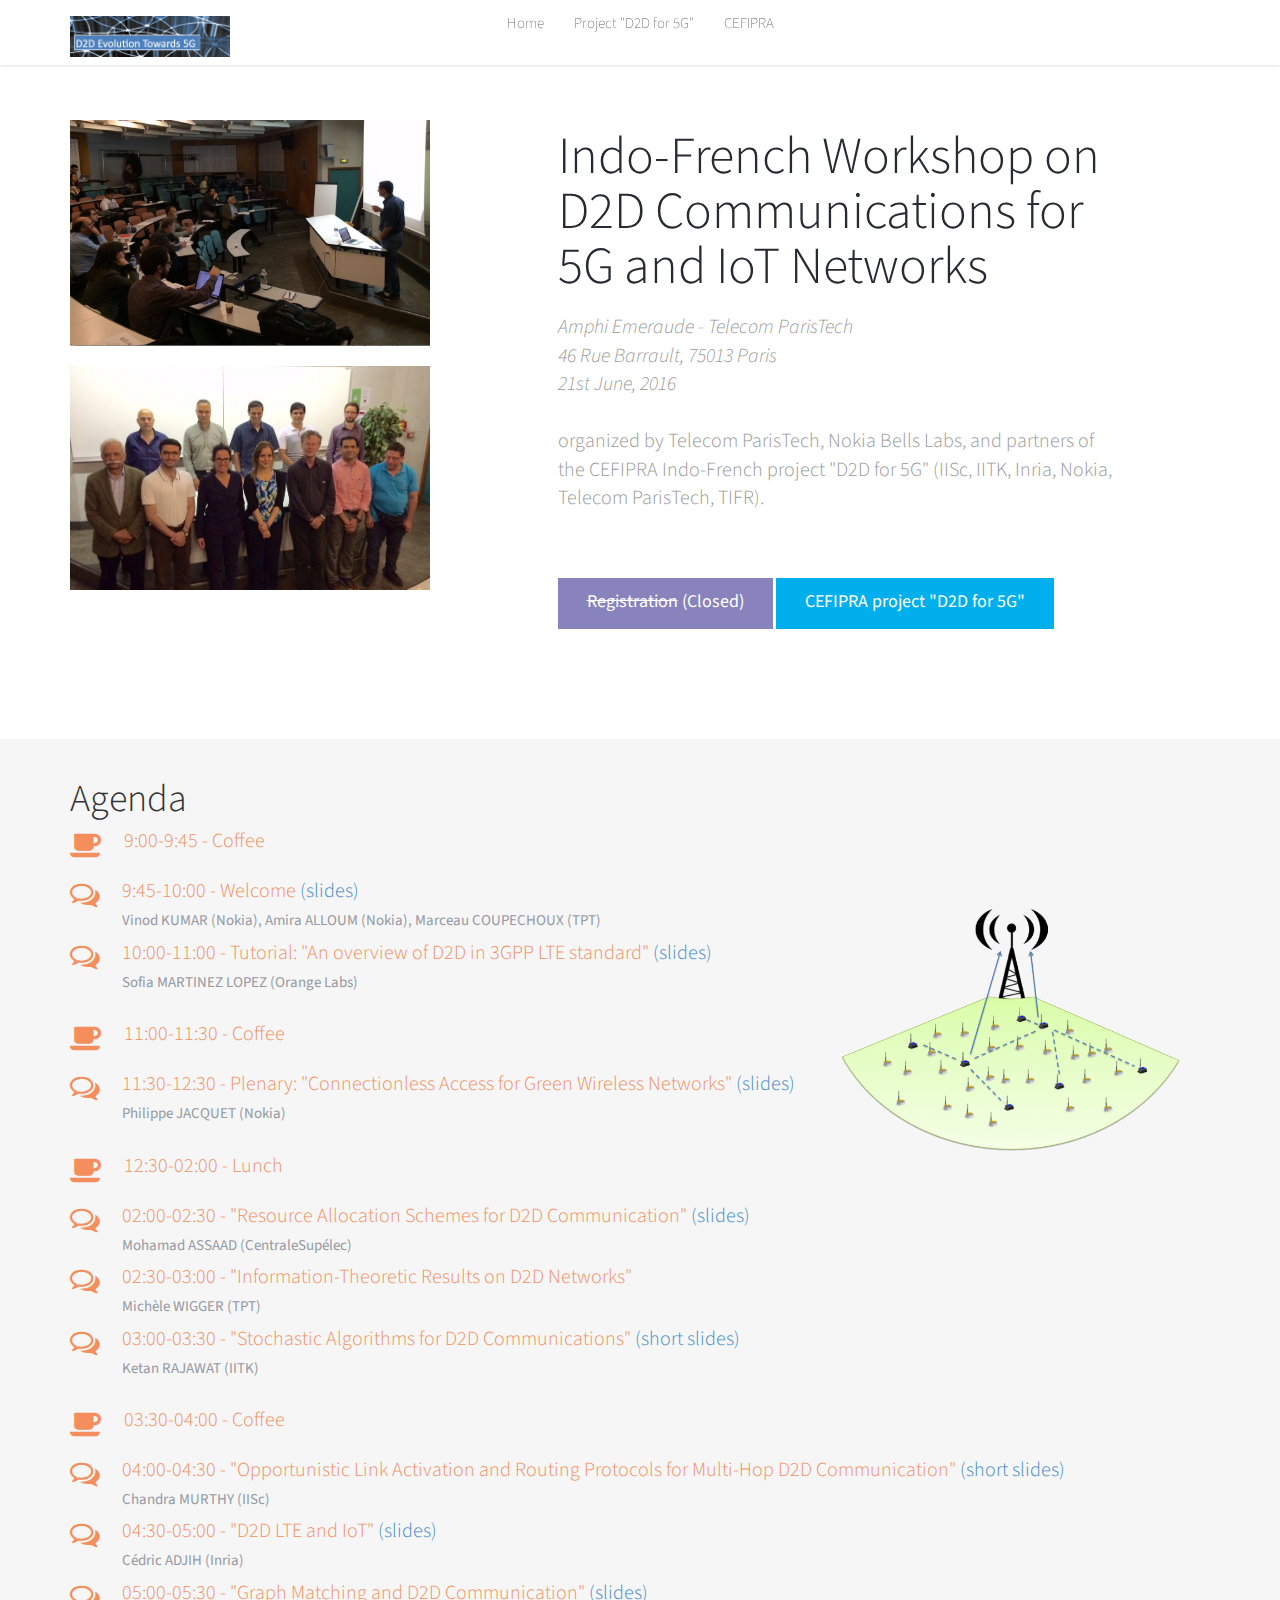
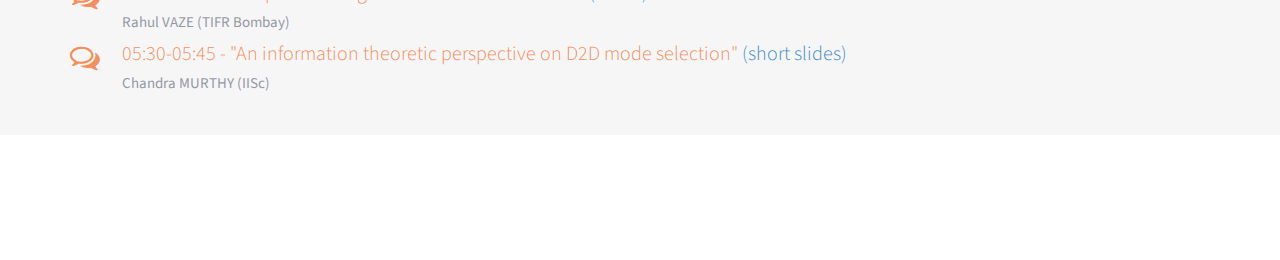
<file: docs/Workshop-June2016/index.html>
<!DOCTYPE html>
<html class="no-js" lang="en">
    <head>
        <meta http-equiv="X-UA-Compatible" content="IE=edge">
        <meta charset="utf-8">
        <title>Indo-French Workshop on D2D Communications for 5G and IoT Networks</title>
        <meta name="description" content="Indo-French Workshop on D2D Communications for 5G and IoT Networks">
        <meta name="viewport" content="width=device-width, initial-scale=1">

        <!-- Place favicon.ico and apple-touch-icon.png in the root directory -->
        
        <!-- Fonts -->




        <!-- CSS -->

        <link rel="stylesheet" href="css/bootstrap.min.css">
        <link rel="stylesheet" href="css/font-awesome.min.css">
        <link rel="stylesheet" href="css/main.css">
        <link rel="stylesheet" href="css/animate.css">
        <link rel="stylesheet" href="css/responsive.css">
        

        <!-- Js -->
        <script src="js/vendor/modernizr-2.6.2.min.js"></script>
        <script src="//ajax.googleapis.com/ajax/libs/jquery/1.10.2/jquery.min.js"></script>
        <script>window.jQuery || document.write('<script src="js/vendor/jquery-1.10.2.min.js"><\/script>')</script>
        <script src="js/bootstrap.min.js"></script>
        <script src="js/plugins.js"></script>
        <script src="js/main.js"></script>
        <script src="js/wow.min.js"></script>
        <script>
         new WOW(
            ).init();
        </script>

    </head>
    <body>


    <header>
        <div class="container">
            <div class="row">
                <div class="col-md-3 col-xs-6 col-sm-3">
                    <a href="http://d2d-4-5g.gforge.inria.fr/" class="logo">
                        <img src="images/d2d-4-5g-logo.jpg" alt="logo" width="160">
                    </a>
                </div>
                <div class="col-md-6 col-xs-6 col-sm-6">
                    <div class="menu">
                        <nav class="navbar navbar-default"> <!-- role="navigation" -->
                            <div class="container-fluid">
                                <!-- Brand and toggle get grouped for better mobile display -->
                                <div class="navbar-header">
                                    <button type="button" class="navbar-toggle collapsed" data-toggle="collapse" data-target="#bs-example-navbar-collapse-1">
                                    <span class="sr-only">Toggle navigation</span>
                                    <span class="icon-bar"></span>
                                    <span class="icon-bar"></span>
                                    <span class="icon-bar"></span>
                                    </button>
                                </div>

                                <!-- Collect the nav links, forms, and other content for toggling -->
                                <div class="collapse navbar-collapse" id="bs-example-navbar-collapse-1">
                                    <ul class="nav navbar-nav">
                                        <li><a href="#banner">Home</a></li>
                                        <li><a href="http://d2d-4-5g.gforge.inria.fr/">Project "D2D for 5G"</a></li>
                                        <li><a href="http://www.cefipra.org/">CEFIPRA</a></li>
                                    </ul>
                                  
                                </div><!-- /.navbar-collapse -->
                            </div><!-- /.container-fluid -->
                        </nav>
                    </div>
                </div>
                <div class="col-md-3 col-xs-12 col-sm-3">
                    <ul class="social-info">
<!-- social link -->
                    </ul>
                </div>
            </div>
        </div>
    </header>

    


    <section id="banner" class="wow fadeInUp">
        <div class="container">
            <div class="row">

                <div class="col-md-4 col-sm-6">
                    <div class="block">
                        <a href="images/image4.JPG"><img class="app-img img-responsive" src="images/D2D-4-5G-workshop.jpg" alt="workshop picture"></a>
                    </div>
                    
                    <div class="block">
                        <a href="images/image1.JPG"><img class="app-img img-responsive" src="images/D2D-Workshop-Participants.jpg" alt="participants picture"></a>
                    </div>


                </div>
                <div class="col-md-6 col-md-offset-1 col-sm-6">
                    <div class="block">
                        <h1>
Indo-French Workshop on D2D Communications for 5G and IoT Networks
                        </h1>
                        <p>
<em>
Amphi Emeraude - Telecom ParisTech <br> 46 Rue Barrault, 75013 Paris
<br>21st June, 2016</em><br><br>
organized by Telecom ParisTech, Nokia Bells Labs, 
and partners of the CEFIPRA Indo-French project "D2D for 5G" (IISc, IITK, Inria, Nokia, Telecom ParisTech, TIFR).
                        </p>

                        <ul class="download-btn">
                            <li>
                                <a href="http://tiny.cc/d2d-5g-iot" class="btn btn-default btn-apple"><span style="text-decoration:line-through;">Registration</span> (Closed)</a>
                            </li>
                            <li>
                                <a href="http://d2d-4-5g.gforge.inria.fr/" class="btn btn-default btn-windows">CEFIPRA project "D2D for 5G"</a>
                            </li>
                        </ul>
                        

                    </div>
                </div>
            </div>
        </div>
    </section>




<!-- service -->   
    


<!-- feature -->

    <section id="feature">
        <div class="container">
            <div class="row">
                <div class="col-md-12 col-sm-6 wow fadeInDown" data-wow-delay=".4s">
                    <div class="block">

<img class="img-responsive" src="images/D2D-repr2.png" alt="" width="400" style="float: right; padding-top: 100px;">
                    <h2 class="title">Agenda</h2>


    <div class="feature-item"><div class="media"> <div class="pull-left icon"> <i class="fa fa-coffee"></i> </div>
      <div class="media-body"><h4 class="media-heading">
      9:00-9:45 - Coffee</h4>
    </div> </div></div>
<br>

    <div class="feature-item"><div class="media"> <div class="pull-left icon"> <i class="fa fa-comments-o"></i> </div>
      <div class="media-body"><h4 class="media-heading">
      9:45-10:00 - Welcome <a href="slides/Intro_D2DWorkshop_21st%20June_MC.pdf">(slides)</a></h4>
      <p>Vinod KUMAR (Nokia), Amira ALLOUM (Nokia), Marceau COUPECHOUX (TPT) </p>
    </div> </div></div>


    <div class="feature-item"><div class="media"> <div class="pull-left icon"> <i class="fa fa-comments-o"></i> </div>
      <div class="media-body"><h4 class="media-heading">
      10:00-11:00 - Tutorial: "An overview of D2D in 3GPP LTE standard" <a href="slides/Overview_LTE_D2D.pdf">(slides)</a></h4>
      <p>Sofia MARTINEZ LOPEZ (Orange Labs)</p>
    </div> </div></div>

<br>
    <div class="feature-item"><div class="media"> <div class="pull-left icon"> <i class="fa fa-coffee"></i> </div>
      <div class="media-body"><h4 class="media-heading">
      11:00-11:30 - Coffee</h4>
    </div> </div></div>
<br>

    <div class="feature-item"><div class="media"> <div class="pull-left icon"> <i class="fa fa-comments-o"></i> </div>
      <div class="media-body"><h4 class="media-heading">
11:30-12:30 - Plenary: "Connectionless Access for Green Wireless Networks"
      <a href="slides/PhilippeJacquet.pdf">(slides)</a></h4>
      <p>Philippe JACQUET (Nokia)</p>
    </div> </div></div>


<br>
    <div class="feature-item"><div class="media"> <div class="pull-left icon"> <i class="fa fa-coffee"></i> </div>
      <div class="media-body"><h4 class="media-heading">
      12:30-02:00 - Lunch</h4>
    </div> </div></div>
<br>

    <div class="feature-item"><div class="media"> <div class="pull-left icon"> <i class="fa fa-comments-o"></i> </div>
      <div class="media-body"><h4 class="media-heading">
      02:00-02:30 - "Resource Allocation Schemes for D2D Communication"
<a href="slides/MohamadAsaad.pdf">(slides)</a></h4>
      <p>Mohamad ASSAAD (CentraleSup&eacute;lec)</p>
    </div> </div></div>

    <div class="feature-item"><div class="media"> <div class="pull-left icon"> <i class="fa fa-comments-o"></i> </div>
      <div class="media-body"><h4 class="media-heading">
02:30-03:00 - "Information-Theoretic Results on D2D Networks" </h4>
      <p>Mich&egrave;le WIGGER (TPT)</p>
    </div> </div></div>

    <div class="feature-item"><div class="media"> <div class="pull-left icon"> <i class="fa fa-comments-o"></i> </div>
      <div class="media-body"><h4 class="media-heading">
      03:00-03:30 - "Stochastic Algorithms for D2D Communications" <a href="slides/Stochastic%20Optimization%20D2D%20Ketan%20Rajawat.pdf">(short slides)</a></h4>
      <p>Ketan RAJAWAT (IITK)</p>
    </div> </div></div>

<br>
    <div class="feature-item"><div class="media"> <div class="pull-left icon"> <i class="fa fa-coffee"></i> </div>
      <div class="media-body"><h4 class="media-heading">
      03:30-04:00 - Coffee</h4>
    </div> </div></div>
<br>


    <div class="feature-item"><div class="media"> <div class="pull-left icon"> <i class="fa fa-comments-o"></i> </div>
      <div class="media-body"><h4 class="media-heading">
04:00-04:30 - "Opportunistic Link Activation and Routing Protocols for Multi-Hop D2D Communication"
      <a href="slides/chandra_murthy_short_presentation.pdf">(short slides)</a></h4>
      <p>Chandra MURTHY (IISc)</p>
    </div> </div></div>

    <div class="feature-item"><div class="media"> <div class="pull-left icon"> <i class="fa fa-comments-o"></i> </div>
      <div class="media-body"><h4 class="media-heading">
   04:30-05:00 - "D2D LTE and IoT" 
<a href="slides/D2D-IoT-adjih.pdf">(slides)</a></h4>
      <p>C&eacute;dric ADJIH (Inria)</p>
    </div> </div></div>

    <div class="feature-item"><div class="media"> <div class="pull-left icon"> <i class="fa fa-comments-o"></i> </div>
      <div class="media-body"><h4 class="media-heading">
   05:00-05:30 - "Graph Matching and D2D Communication"
      <a href="slides/RahulVaze.pdf">(slides)</a></h4>
      <p>Rahul VAZE (TIFR Bombay)</p>
    </div> </div></div>

    <div class="feature-item"><div class="media"> <div class="pull-left icon"> <i class="fa fa-comments-o"></i> </div>
      <div class="media-body"><h4 class="media-heading">
   05:30-05:45 - "An information theoretic perspective on D2D mode selection" 
      <a href="slides/chandra_murthy_short_presentation_last_slide.pdf">(short slides)</a></h4>
      <p>Chandra MURTHY (IISc)</p>
    </div> </div></div>


                    </div>
                </div>




</div>



            <!-- /div -->
        </div>
    </section>






<!-- utility-2 -->


<!-- subscribe -->

    <footer class="wow fadeInUp" data-wow-delay=".4s">
        <div class="container text-center">
            <div class="row">
                <div class="col-md-12">
                        <a class="footer-logo" href="http://d2d-4-5g.gforge.inria.fr/">
                            <img class="img-responsive" src="images/d2d-4-5g-logo.jpg" alt="logo" width="100">
                        </a>
                    <p style="font-size:40%;">Copyright © 2014 Themefisher. Changes copyright 2016 partners of the CEFIPRA "D2D for 5G" projects. All rights reserved. Designed & developed by themefisher.com. Modified by C. Adjih.</p>
                    
                </div>
            </div>
        </div>
    </footer>

</body>
</html>
</file>
<file: docs/Workshop-June2016/css/main.css>
@import url(http://fonts.googleapis.com/css?family=Ubuntu:300,400,500,300italic);
@import url(http://fonts.googleapis.com/css?family=Open+Sans);
@import url(http://fonts.googleapis.com/css?family=Source+Sans+Pro:200,300,400,600,700);
body {
  font-family: 'Source Sans Pro', sans-serif;
}
h1,
h2,
h3,
h4,
h5,
h6,
p {
  font-family: 'Source Sans Pro', sans-serif;
}
h1 {
  font-size: 52px;
}
h2 {
  font-size: 38px;
  font-weight: 200;
}
h3 {
  font-size: 25px;
}
h4 {
  font-size: 20px;
}
p {
  font-size: 15px;
}
ul {
  padding-left: 0;
}
ul li {
  list-style: none;
}
.menu .navbar-default {
  background: none;
  border-color: transparent;
  margin-bottom: 0;
  text-align: center;
}
.menu .navbar-default .navbar-nav > li > a {
  font-size: 15px;
  font-family: 'Source Sans Pro', sans-serif;
  font-weight: 200;
  color: #666;
  padding: 5px 15px;
}
.menu .navbar-default .navbar-nav > li > a:hover {
  color: #f48e5c;
}
.menu .navbar-nav {
  float: none;
  display: inline-block;
}
.menu .navbar {
  min-height: 0;
}
header {
  -webkit-box-shadow: 0 0 4px rgba(0, 0, 0, 0.2);
  -moz-box-shadow: 0 0 4px rgba(0, 0, 0, 0.2);
  -ms-box-shadow: 0 0 4px rgba(0, 0, 0, 0.2);
  -o-box-shadow: 0 0 4px rgba(0, 0, 0, 0.2);
  box-shadow: 0 0 4px rgba(0, 0, 0, 0.2);
  background: rgba(255, 255, 255, 0.96);
  padding: 8px 0;
  position: fixed;
  width: 100%;
  z-index: 999;
}
header .logo {
  display: inline-block;
  margin-top: 8px;
}
header .social-info {
  margin-bottom: 0;
  padding-top: 8px;
  text-align: right;
}
header .social-info li {
  display: inline-block;
}
header .social-info li:first-child a {
  border-left: 1px solid #dedede;
}
header .social-info li a {
  color: #aeaeae;
  padding: 3px 8px;
  border-right: 1px solid #dedede;
}
header .social-info li a:hover {
  color: #f48e5c;
}
#banner {
  background-size: cover;
  position: relative;
  padding: 100px 0;
}
#banner .app-img {
  padding-top: 10px;
}
#banner .block > p {
  margin-bottom: 65px;
}
#banner .block {
  padding-top: 10px;
}
#banner .block h1 {
  margin-bottom: 18px;
  line-height: 55px;
  color: #262b31;
  font-weight: 300;
}
#banner .block p {
  font-size: 20px;
  color: #999;
  font-weight: 300;
}
#banner .block .download-btn li {
  display: inline-block;
}
#banner .block .download-btn li a {
  color: #fff;
  border: none;
  border-radius: 0;
  padding: 10px 28px 13px;
  font-size: 18px;
}
#banner .block .download-btn li a i {
  margin-right: 10px;
  font-size: 20px;
}
#banner .block .download-btn li .btn-apple {
  background: #8883bc;
  border: 1px solid transparent;
  -webkit-transition: .2s all;
  -o-transition: .2s all;
  transition: .2s all;
}
#banner .block .download-btn li .btn-apple:hover {
  color: #8883bc;
  background: #fff;
  border: 1px solid #8883bc;
}
#banner .block .download-btn li .btn-andriod {
  background: #6fbf39;
  border: 1px solid transparent;
  -webkit-transition: .2s all;
  -o-transition: .2s all;
  transition: .2s all;
}
#banner .block .download-btn li .btn-andriod:hover {
  color: #6fbf39;
  background: #fff;
  border: 1px solid #6fbf39;
}
#banner .block .download-btn li .btn-windows {
  background: #00afec;
  border: 1px solid transparent;
  -webkit-transition: .2s all;
  -o-transition: .2s all;
  transition: .2s all;
}
#banner .block .download-btn li .btn-windows:hover {
  color: #00afec;
  background: #fff;
  border: 1px solid #00afec;
}
#service {
  padding: 30px 0;
}
#service .service-wrapper {
  border-top: 1px solid #dedede;
  border-bottom: 1px solid #dedede;
  padding: 110px 0;
}
#service .block {
  cursor: pointer;
  text-align: center;
}
#service .block:hover .icon i {
  color: #fff;
}
#service .block:hover h3 {
  color: #f48e5c;
}
#service .block:hover .icon {
  border: 1px solid #FFFFFF;
  background: #f48e5c;
  color: #fff;
  -webkit-box-shadow: 0 0 0px 2px #f48e5c;
  -moz-box-shadow: 0 0 0px 2px #f48e5c;
  box-shadow: 0 0 0px 2px #f48e5c;
}
#service .block .icon {
  width: 90px;
  height: 90px;
  margin: 0 auto;
  border-radius: 100%;
  border: 1px solid #dedede;
  text-align: center;
  -webkit-transition: .2s all;
  -o-transition: .2s all;
  transition: .2s all;
}
#service .block i {
  font-size: 25px;
  line-height: 90px;
  color: #989898;
  -webkit-transition: .2s all;
  -o-transition: .2s all;
  transition: .2s all;
}
#service .block h3 {
  color: #555;
  font-weight: 300;
}
#service .block p {
  color: #666;
}
#feature {
  background: #f6f6f7;
  padding: 20px 0 30px 0;
}
#featureNOT {
  padding: 120px 0;
}
#feature .title {
  font-weight: 300;
}
#featureNOT .feature-item {
  margin-top: 40px;
}
#feature .feature-item:first-child {
  margin-top: 0;
}
#feature .feature-item .icon {
  padding-right: 22px;
}
#feature .feature-item .icon i {
  color: #f48e5c;
  font-size: 30px;
}
#feature .feature-item h4 {
  color: #f48e5c;
  margin-bottom: 0;
  font-weight: 300;
  margin-bottom: 8px;
}
#feature .feature-item p {
  color: #9499a2;
}
#featureNOT .block {
  text-align: center;
}
#feature .block img {
  display: inline-block;
}
#utility {
  background: #f6f6f7;
  padding: 20px 0 30px 0;
}
#utility .block h2 {
  padding-top: 70px;
  color: #444;
}
#utility .block p {
  line-height: 32px;
  color: #7c828b;
  font-size: 16px;
}
#utility-2 {
  padding: 40px 0 10px 0;
}
#utility-2 .block {
  padding-top: 100px;
}
#utility-2 .block h2 {
  color: #666;
}
#utility-2 .block p {
  line-height: 32px;
  color: #9AA0A9;
  font-size: 16px;
}
#subscribe {
  padding: 70px 0;
}
#subscribe .block {
  border-top: 1px solid #dedede;
  padding-top: 40px;
}
#subscribe p {
  color: #96908E;
}
#subscribe .form-inline {
  padding-top: 16px;
}
#subscribe .form-inline .form-group {
  position: relative;
}
#subscribe .form-inline .form-group input {
  width: 340px;
  padding: 20px 0px 20px 15px;
  border-radius: 0;
  background: white;
  border: 1px solid #d4d4d4;
  border: 1px solid #d1d1d1;
  box-shadow: none;
}
#subscribe .form-inline .form-group input:hover,
#subscribe .form-inline .form-group input:active,
#subscribe .form-inline .form-group input:focus {
  box-shadow: none;
}
#subscribe .form-inline i {
  font-size: 18px;
  color: #fff;
  display: inline-block;
}
#subscribe .btn-signup {
  background: #77c344;
  padding: 10px 20px;
  color: #fff;
  border-radius: 0;
  border: none;
  margin-left: -4px;
  border: 1px solid transparent;
  -webkit-transition: .2s all;
  -o-transition: .2s all;
  transition: .2s all;
}
#subscribe .btn-signup:hover {
  background: #fff;
  border: 1px solid #77c344;
}
#subscribe .btn-signup:hover i {
  color: #77c344;
}
footer {
  background: #f9f9f9;
  border-top: 1px solid #e8e8e8;
  padding: 40px 0 20px;
}
footer .footer-logo {
  margin-bottom: 15px;
  display: inline-block;
  text-align: center;
}
footer p {
  color: #6F6F6F;
  margin-top: 10px;
  margin-bottom: 0;
}
</file>
<file: docs/Workshop-June2016/css/responsive.css>
/*		Tablet Layout: 768px.
		Gutters: 24px.
		Outer margins: 28px.
		Inherits styles from: Default Layout.
-----------------------------------------------------------------
cols    1     2      3      4      5      6      7      8
px      68    160    252    344    436    528    620    712    */
@media only screen and (min-width: 768px) and (max-width: 991px) {
  header {
    position: relative;
  }
  .menu .navbar-default .navbar-nav > li > a {
    padding: 5px 7px;
  }
  #banner .block .download-btn li {
    width: 100%;
    margin-bottom: 5px;
  }
  #banner .block .download-btn li a {
    display: block;
  }
  #banner {
    padding: 40px 0;
  }
  #banner h1 {
    font-size: 40px;
  }
  #banner .block img {
    padding-top: 80px;
  }
  #banner .block > p {
    margin-bottom: 20px;
  }
  #service .block {
    margin-bottom: 40px;
  }
  #service .service-wrapper {
    padding: 80px 0;
  }
  #feature {
    padding: 30px 0;
  }
  #feature .title {
    margin-top: 0;
    margin-bottom: 30px;
  }
  #feature .block img {
    padding-top: 40px;
  }
  #feature .feature-item {
    margin-top: 10px;
  }
  #utility .block h2 {
    padding-top: 15px;
  }
  #utility-2 .block {
    padding-top: 0;
  }
  #subscribe .form-inline .form-group input {
    width: 100%;
  }
  footer .footer-logo {
    display: inline-block;
  }
}
/*		Mobile Layout: 320px.
		Gutters: 24px.
		Outer margins: 34px.
		Inherits styles from: Default Layout.
---------------------------------------------
cols    1     2      3
px      68    160    252    */
@media only screen and (max-width: 767px) {
  header {
    position: relative;
  }
  .footer-logo img {
    width: 100px;
  }
  #subscribe .form-inline .form-group input {
    width: 290px;
  }
  #feature {
    padding: 30px 0;
  }
  #banner .block .download-btn li {
    width: 100%;
    margin-bottom: 5px;
  }
  #banner .block .download-btn li a {
    display: block;
  }
  #banner {
    padding: 40px 0;
  }
  #banner h1 {
    font-size: 40px;
  }
  #service .service-wrapper {
    padding: 60px 0;
  }
  #service .block {
    margin-bottom: 20px;
  }
  #utility .block h2,
  #utility-2 .block h2,
  #feature .title {
    text-align: center;
  }
  #subscribe .form-inline .form-group input {
    width: 100%;
  }
  footer .footer-logo {
    display: inline-block;
  }
}
/*		Wide Mobile Layout: 480px.
		Gutters: 24px.
		Outer margins: 22px.
		Inherits styles from: Default Layout, Mobile Layout.
------------------------------------------------------------
cols    1     2      3      4      5
px      68    160    252    344    436    */
/*	Retina media query.
	Overrides styles for devices with a 
	device-pixel-ratio of 2+, such as iPhone 4.
-----------------------------------------------    */
</file>
